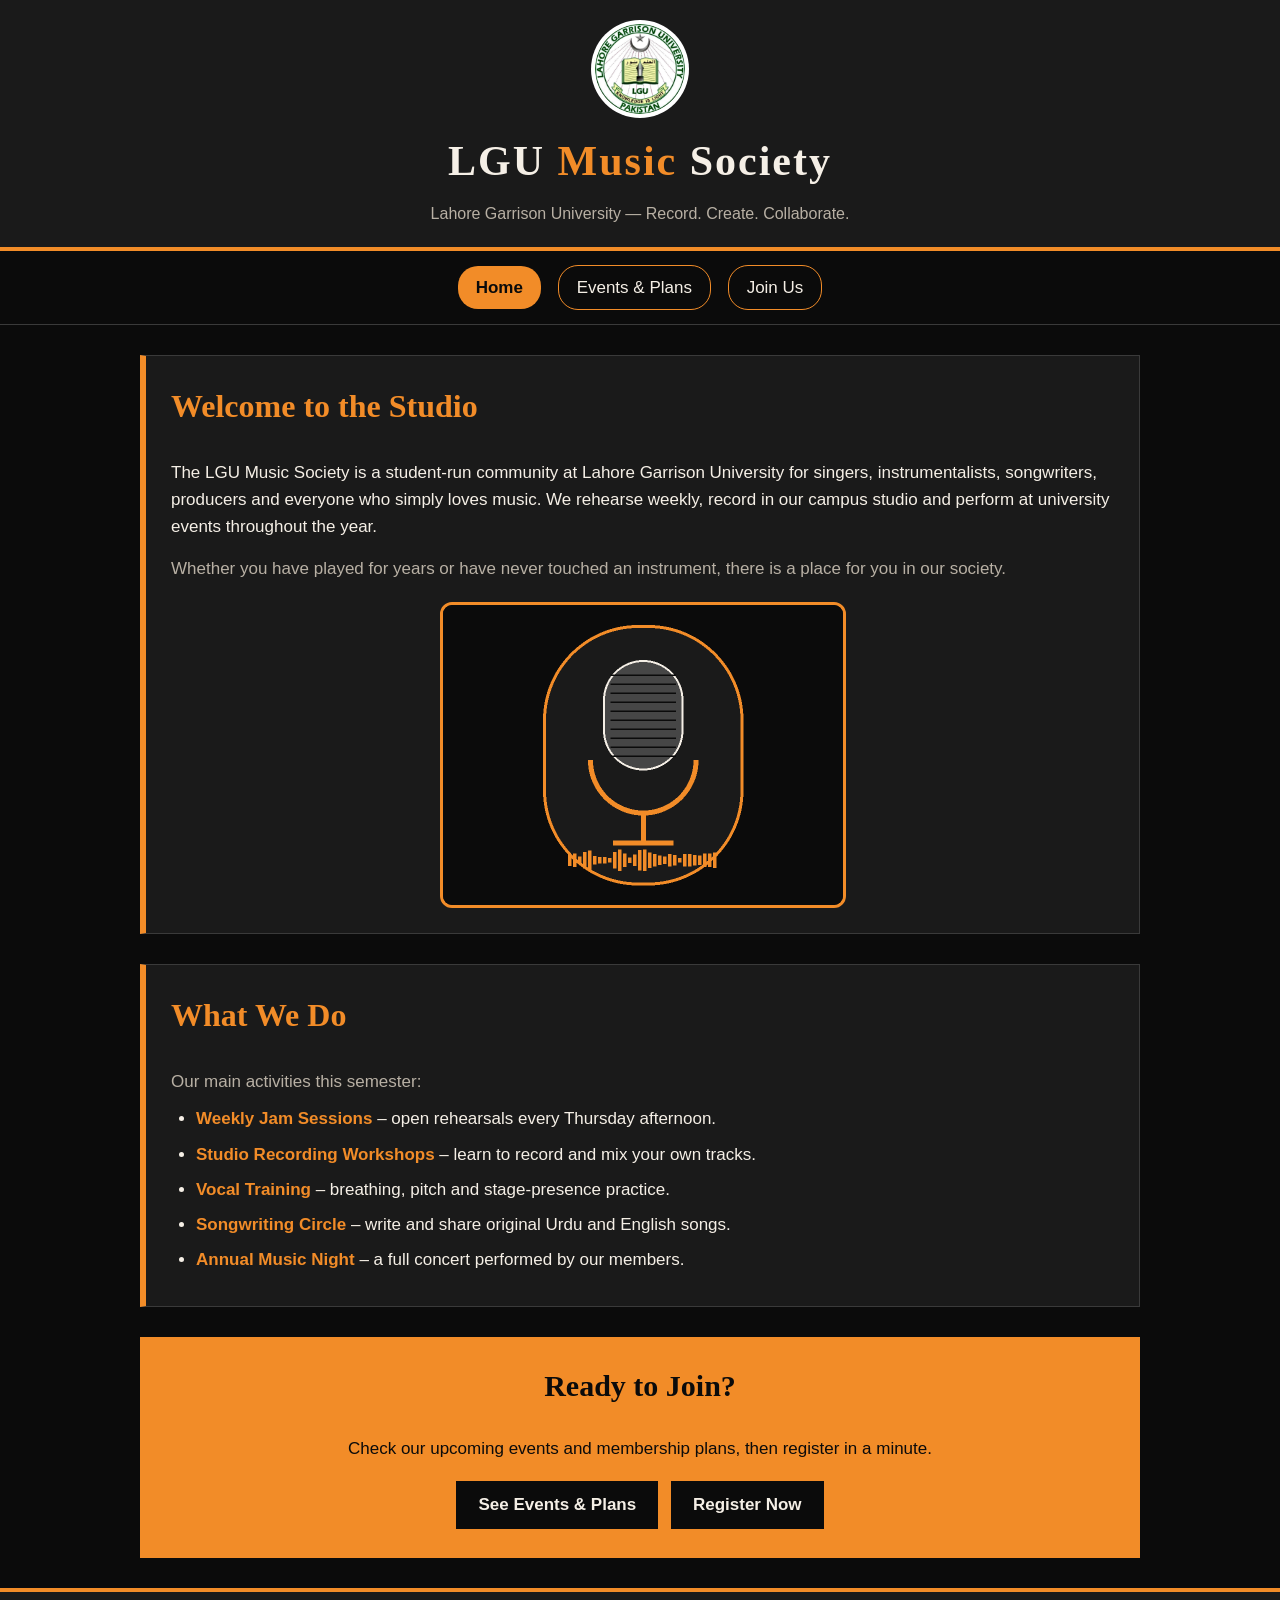
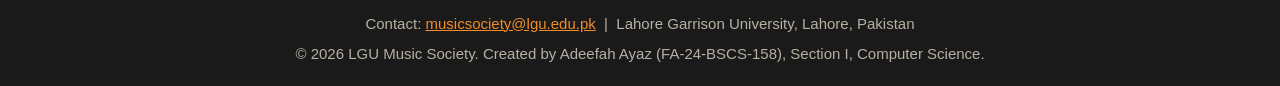
<file: index.html>
<!DOCTYPE html>
<html lang="en">
<head>
  <meta charset="UTF-8">
  <meta name="viewport" content="width=device-width, initial-scale=1.0">
  <meta name="author" content="Adeefah Ayaz (FA-24-BSCS-158)">
  <title>Home | LGU Music Society</title>
  <!-- PAGE 1: Home. CSS method used on this page: INLINE CSS only (style attributes). -->
</head>
<body style="margin:0; background-color:#0b0b0b; color:#f5efe6; font-family:Arial, Helvetica, sans-serif; font-size:17px; line-height:1.6;">

  <!-- ===== HEADER: logo + website title ===== -->
  <header style="background-color:#1a1a1a; border-bottom:4px solid #f28c28; padding:20px 30px; text-align:center;">
    <img src="images/lgu-logo.png" alt="Lahore Garrison University official logo with the motto Knowledge is Light" width="90" height="90" style="display:block; margin:0 auto 10px auto; background-color:#ffffff; border-radius:50%; padding:4px;">
    <h1 style="margin:0; font-family:Georgia, 'Times New Roman', serif; font-size:42px; letter-spacing:2px; color:#f5efe6;">LGU <span style="color:#f28c28;">Music</span> Society</h1>
    <p style="margin:6px 0 0 0; color:#b8b0a4; font-size:16px;">Lahore Garrison University &mdash; Record. Create. Collaborate.</p>
  </header>

  <!-- ===== NAVIGATION: links to all three pages ===== -->
  <nav style="background-color:#0b0b0b; border-bottom:1px solid #3a3a3a; padding:14px; text-align:center;">
    <a href="index.html" style="color:#0b0b0b; background-color:#f28c28; text-decoration:none; font-weight:bold; padding:8px 18px; margin:0 6px; border-radius:20px; display:inline-block;">Home</a>
    <a href="information.html" style="color:#f5efe6; text-decoration:none; padding:8px 18px; margin:0 6px; border:1px solid #f28c28; border-radius:20px; display:inline-block;">Events &amp; Plans</a>
    <a href="registration.html" style="color:#f5efe6; text-decoration:none; padding:8px 18px; margin:0 6px; border:1px solid #f28c28; border-radius:20px; display:inline-block;">Join Us</a>
  </nav>

  <!-- ===== MAIN CONTENT ===== -->
  <main style="max-width:1000px; margin:0 auto; padding:30px 20px;">

    <!-- Section 1: Introduction with image -->
    <section style="background-color:#1a1a1a; border:1px solid #3a3a3a; border-left:6px solid #f28c28; padding:25px; margin-bottom:30px;">
      <h2 style="margin-top:0; font-family:Georgia, 'Times New Roman', serif; font-size:32px; color:#f28c28;">Welcome to the Studio</h2>
      <p style="margin:0 0 15px 0; color:#f5efe6;">The LGU Music Society is a student-run community at Lahore Garrison University for singers, instrumentalists, songwriters, producers and everyone who simply loves music. We rehearse weekly, record in our campus studio and perform at university events throughout the year.</p>
      <p style="margin:0 0 20px 0; color:#b8b0a4;">Whether you have played for years or have never touched an instrument, there is a place for you in our society.</p>
      <!-- Relevant image with descriptive alt text -->
      <img src="images/music-studio.png" alt="Illustration of a studio microphone on a stand above a glowing sound waveform, representing the society's recording studio" width="400" height="300" style="display:block; max-width:100%; height:auto; margin:0 auto; border:3px solid #f28c28; border-radius:12px; background-color:#1a1a1a;">
    </section>

    <!-- Section 2: Activities list -->
    <section style="background-color:#1a1a1a; border:1px solid #3a3a3a; border-left:6px solid #f28c28; padding:25px; margin-bottom:30px;">
      <h2 style="margin-top:0; font-family:Georgia, 'Times New Roman', serif; font-size:32px; color:#f28c28;">What We Do</h2>
      <p style="margin:0 0 10px 0; color:#b8b0a4;">Our main activities this semester:</p>
      <!-- Unordered list of activities (more than four) -->
      <ul style="margin:0; padding-left:25px; color:#f5efe6;">
        <li style="margin-bottom:8px;"><strong style="color:#f28c28;">Weekly Jam Sessions</strong> &ndash; open rehearsals every Thursday afternoon.</li>
        <li style="margin-bottom:8px;"><strong style="color:#f28c28;">Studio Recording Workshops</strong> &ndash; learn to record and mix your own tracks.</li>
        <li style="margin-bottom:8px;"><strong style="color:#f28c28;">Vocal Training</strong> &ndash; breathing, pitch and stage-presence practice.</li>
        <li style="margin-bottom:8px;"><strong style="color:#f28c28;">Songwriting Circle</strong> &ndash; write and share original Urdu and English songs.</li>
        <li style="margin-bottom:8px;"><strong style="color:#f28c28;">Annual Music Night</strong> &ndash; a full concert performed by our members.</li>
      </ul>
    </section>

    <!-- Section 3: Call to action -->
    <section style="background-color:#f28c28; color:#0b0b0b; padding:25px; text-align:center;">
      <h2 style="margin-top:0; font-family:Georgia, 'Times New Roman', serif; font-size:30px; color:#0b0b0b;">Ready to Join?</h2>
      <p style="margin:0 0 15px 0; color:#0b0b0b;">Check our upcoming events and membership plans, then register in a minute.</p>
      <a href="information.html" style="color:#f5efe6; background-color:#0b0b0b; text-decoration:none; font-weight:bold; padding:10px 22px; margin:4px; display:inline-block;">See Events &amp; Plans</a>
      <a href="registration.html" style="color:#f5efe6; background-color:#0b0b0b; text-decoration:none; font-weight:bold; padding:10px 22px; margin:4px; display:inline-block;">Register Now</a>
    </section>

  </main>

  <!-- ===== FOOTER: contact and copyright ===== -->
  <footer style="background-color:#1a1a1a; border-top:4px solid #f28c28; padding:20px; text-align:center; color:#b8b0a4; font-size:15px;">
    <p style="margin:0 0 6px 0;">Contact: <a href="mailto:musicsociety@lgu.edu.pk" style="color:#f28c28;">musicsociety@lgu.edu.pk</a> &nbsp;|&nbsp; Lahore Garrison University, Lahore, Pakistan</p>
    <p style="margin:0;">&copy; 2026 LGU Music Society. Created by Adeefah Ayaz (FA-24-BSCS-158), Section I, Computer Science.</p>
  </footer>

</body>
</html>
</file>
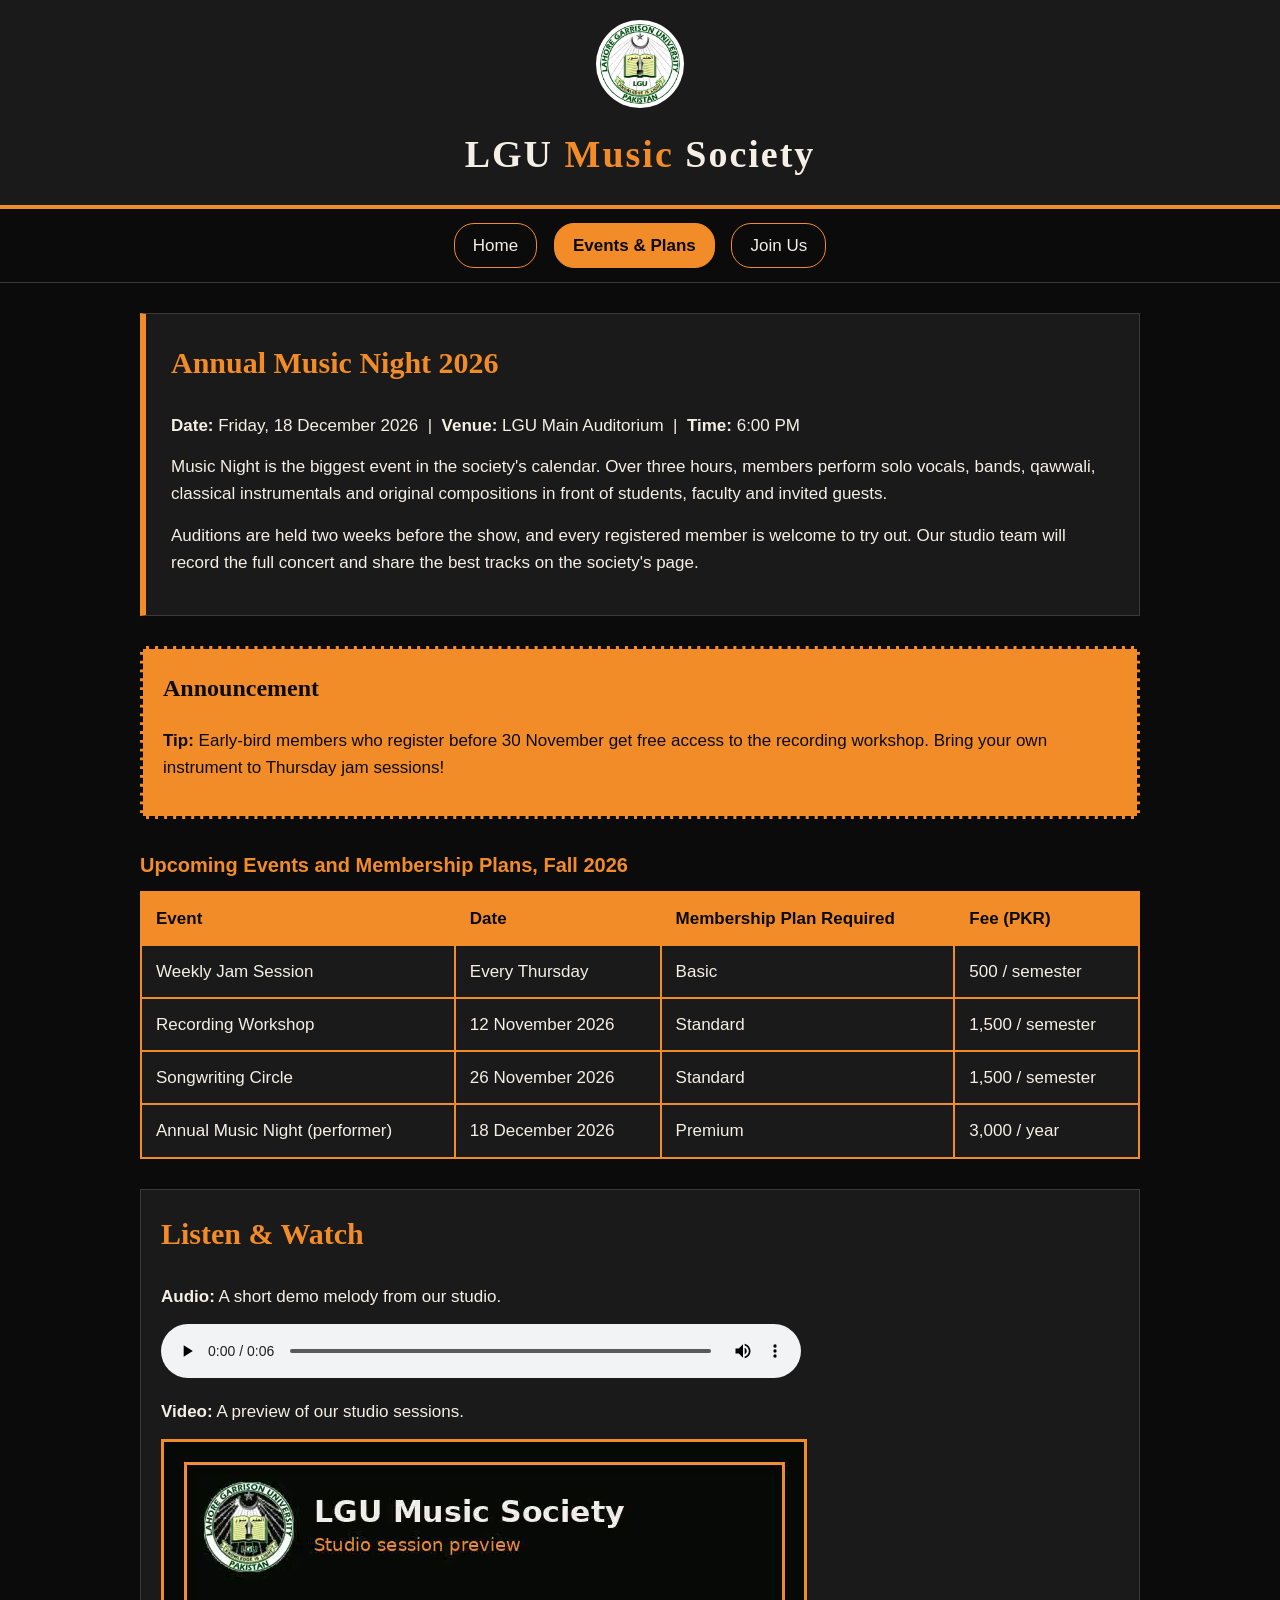
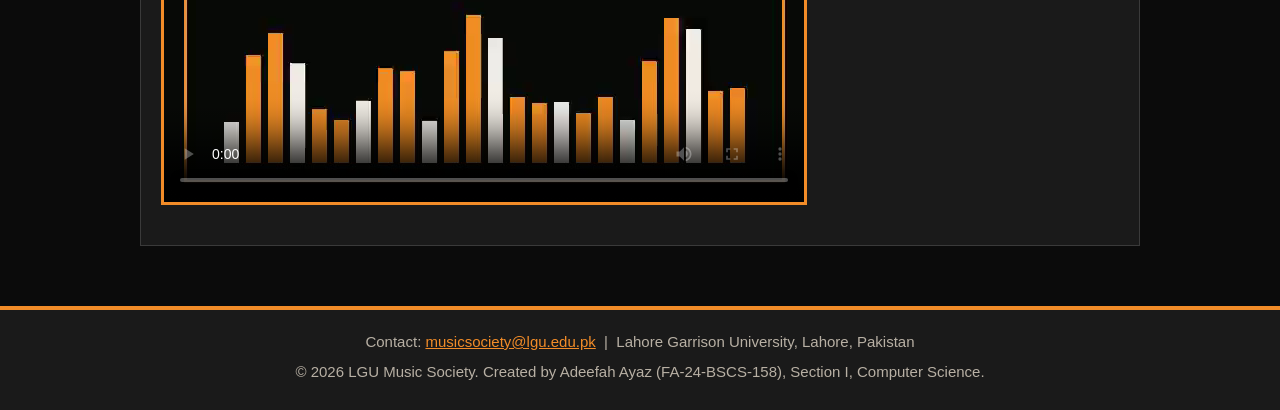
<file: information.html>
<!DOCTYPE html>
<html lang="en">
<head>
  <meta charset="UTF-8">
  <meta name="viewport" content="width=device-width, initial-scale=1.0">
  <meta name="author" content="Adeefah Ayaz (FA-24-BSCS-158)">
  <title>Events and Membership Plans | LGU Music Society</title>
  <!-- PAGE 2: Information. CSS method used on this page: EMBEDDED CSS (style element in head). -->
  <style>
    /* ---------- General page styling ---------- */
    body {
      margin: 0;
      background-color: #0b0b0b;
      color: #f5efe6;
      font-family: Arial, Helvetica, sans-serif;
      font-size: 17px;
      line-height: 1.6;
    }

    /* ELEMENT SELECTOR: styles every <p> and <h2> on the page */
    p {
      color: #f5efe6;
      margin: 0 0 14px 0;
    }
    h2 {
      font-family: Georgia, "Times New Roman", serif;
      color: #f28c28;
      font-size: 30px;
      margin-top: 0;
    }

    header {
      background-color: #1a1a1a;
      border-bottom: 4px solid #f28c28;
      padding: 20px 30px;
      text-align: center;
    }
    header img {
      background-color: #ffffff;
      border-radius: 50%;
      padding: 4px;
    }
    .accent {
      color: #f28c28;
    }

    header h1 {
      margin: 8px 0 0 0;
      font-family: Georgia, "Times New Roman", serif;
      font-size: 38px;
      letter-spacing: 2px;
    }

    nav {
      border-bottom: 1px solid #3a3a3a;
      padding: 14px;
      text-align: center;
    }
    nav a {
      color: #f5efe6;
      text-decoration: none;
      padding: 8px 18px;
      margin: 0 6px;
      border: 1px solid #f28c28;
      border-radius: 20px;
      display: inline-block;
    }
    /* Hover feedback on navigation links */
    nav a:hover {
      background-color: #f28c28;
      color: #0b0b0b;
    }

    /* ATTRIBUTE SELECTOR: matches the link whose href is "information.html" (current page) */
    a[href="information.html"] {
      background-color: #f28c28;
      color: #0b0b0b;
      font-weight: bold;
    }

    main {
      max-width: 1000px;
      margin: 0 auto;
      padding: 30px 20px;
    }

    /* ID SELECTOR: the main event article */
    #event-article {
      background-color: #1a1a1a;
      border: 1px solid #3a3a3a;
      border-left: 6px solid #f28c28;
      padding: 25px;
      margin-bottom: 30px;
    }

    /* CLASS SELECTOR: used by the aside (announcement) box */
    .notice {
      background-color: #f28c28;
      color: #0b0b0b;
      border: 3px dashed #0b0b0b;
      padding: 20px;
      margin-bottom: 30px;
    }
    .notice h2,
    .notice p {
      color: #0b0b0b;
    }
    .notice h2 {
      font-size: 24px;
    }

    .media-block {
      background-color: #1a1a1a;
      border: 1px solid #3a3a3a;
      padding: 20px;
      margin-bottom: 30px;
    }
    audio,
    video {
      display: block;
      width: 100%;
      max-width: 640px;
      margin: 10px 0 20px 0;
    }
    video {
      border: 3px solid #f28c28;
    }

    /* ---------- Table styling: visible borders, padding, distinct header ---------- */
    .table-wrap {
      overflow-x: auto;
      margin-bottom: 30px;
    }
    table {
      width: 100%;
      border-collapse: collapse;
      background-color: #1a1a1a;
    }
    caption {
      caption-side: top;
      text-align: left;
      font-weight: bold;
      font-size: 20px;
      color: #f28c28;
      padding-bottom: 10px;
    }
    th,
    td {
      border: 2px solid #f28c28;
      padding: 12px 14px;
      text-align: left;
    }
    th {
      background-color: #f28c28;
      color: #0b0b0b;
    }
    tbody tr:hover {
      background-color: #2b2b2b;
    }

    footer {
      background-color: #1a1a1a;
      border-top: 4px solid #f28c28;
      padding: 20px;
      text-align: center;
      color: #b8b0a4;
      font-size: 15px;
    }
    footer p {
      color: #b8b0a4;
      margin: 0 0 6px 0;
    }
    footer a {
      color: #f28c28;
    }
  </style>
</head>
<body>

  <!-- ===== HEADER ===== -->
  <header>
    <img src="images/lgu-logo.png" alt="Lahore Garrison University official logo with the motto Knowledge is Light" width="80" height="80">
    <h1>LGU <span class="accent">Music</span> Society</h1>
  </header>

  <!-- ===== NAVIGATION ===== -->
  <nav>
    <a href="index.html">Home</a>
    <a href="information.html">Events &amp; Plans</a>
    <a href="registration.html">Join Us</a>
  </nav>

  <main>

    <!-- ===== ARTICLE: one self-contained event description ===== -->
    <article id="event-article">
      <h2>Annual Music Night 2026</h2>
      <p><strong>Date:</strong> Friday, 18 December 2026 &nbsp;|&nbsp; <strong>Venue:</strong> LGU Main Auditorium &nbsp;|&nbsp; <strong>Time:</strong> 6:00 PM</p>
      <p>Music Night is the biggest event in the society's calendar. Over three hours, members perform solo vocals, bands, qawwali, classical instrumentals and original compositions in front of students, faculty and invited guests.</p>
      <p>Auditions are held two weeks before the show, and every registered member is welcome to try out. Our studio team will record the full concert and share the best tracks on the society's page.</p>
    </article>

    <!-- ===== ASIDE: related announcement ===== -->
    <aside class="notice">
      <h2>Announcement</h2>
      <p><strong>Tip:</strong> Early-bird members who register before 30 November get free access to the recording workshop. Bring your own instrument to Thursday jam sessions!</p>
    </aside>

    <!-- ===== TABLE: events and membership plans ===== -->
    <section class="table-wrap">
      <table>
        <caption>Upcoming Events and Membership Plans, Fall 2026</caption>
        <thead>
          <tr>
            <th scope="col">Event</th>
            <th scope="col">Date</th>
            <th scope="col">Membership Plan Required</th>
            <th scope="col">Fee (PKR)</th>
          </tr>
        </thead>
        <tbody>
          <tr>
            <td>Weekly Jam Session</td>
            <td>Every Thursday</td>
            <td>Basic</td>
            <td>500 / semester</td>
          </tr>
          <tr>
            <td>Recording Workshop</td>
            <td>12 November 2026</td>
            <td>Standard</td>
            <td>1,500 / semester</td>
          </tr>
          <tr>
            <td>Songwriting Circle</td>
            <td>26 November 2026</td>
            <td>Standard</td>
            <td>1,500 / semester</td>
          </tr>
          <tr>
            <td>Annual Music Night (performer)</td>
            <td>18 December 2026</td>
            <td>Premium</td>
            <td>3,000 / year</td>
          </tr>
        </tbody>
      </table>
    </section>

    <!-- ===== AUDIO AND VIDEO ===== -->
    <section class="media-block">
      <h2>Listen &amp; Watch</h2>

      <p><strong>Audio:</strong> A short demo melody from our studio.</p>
      <!-- Audio with controls and fallback text -->
      <audio controls>
        <source src="media/jam-session.mp3" type="audio/mpeg">
        <source src="media/jam-session.ogg" type="audio/ogg">
        Your browser does not support the audio element. You can <a href="media/jam-session.mp3">download the audio clip</a> instead.
      </audio>

      <p><strong>Video:</strong> A preview of our studio sessions.</p>
      <!-- Video with controls and fallback text -->
      <video controls width="640" height="360" poster="media/studio-poster.png">
        <source src="media/studio-preview.mp4" type="video/mp4">
        Your browser does not support the video element. You can <a href="media/studio-preview.mp4">download the video clip</a> instead.
      </video>
    </section>

  </main>

  <!-- ===== FOOTER ===== -->
  <footer>
    <p>Contact: <a href="mailto:musicsociety@lgu.edu.pk">musicsociety@lgu.edu.pk</a> &nbsp;|&nbsp; Lahore Garrison University, Lahore, Pakistan</p>
    <p>&copy; 2026 LGU Music Society. Created by Adeefah Ayaz (FA-24-BSCS-158), Section I, Computer Science.</p>
  </footer>

</body>
</html>
</file>
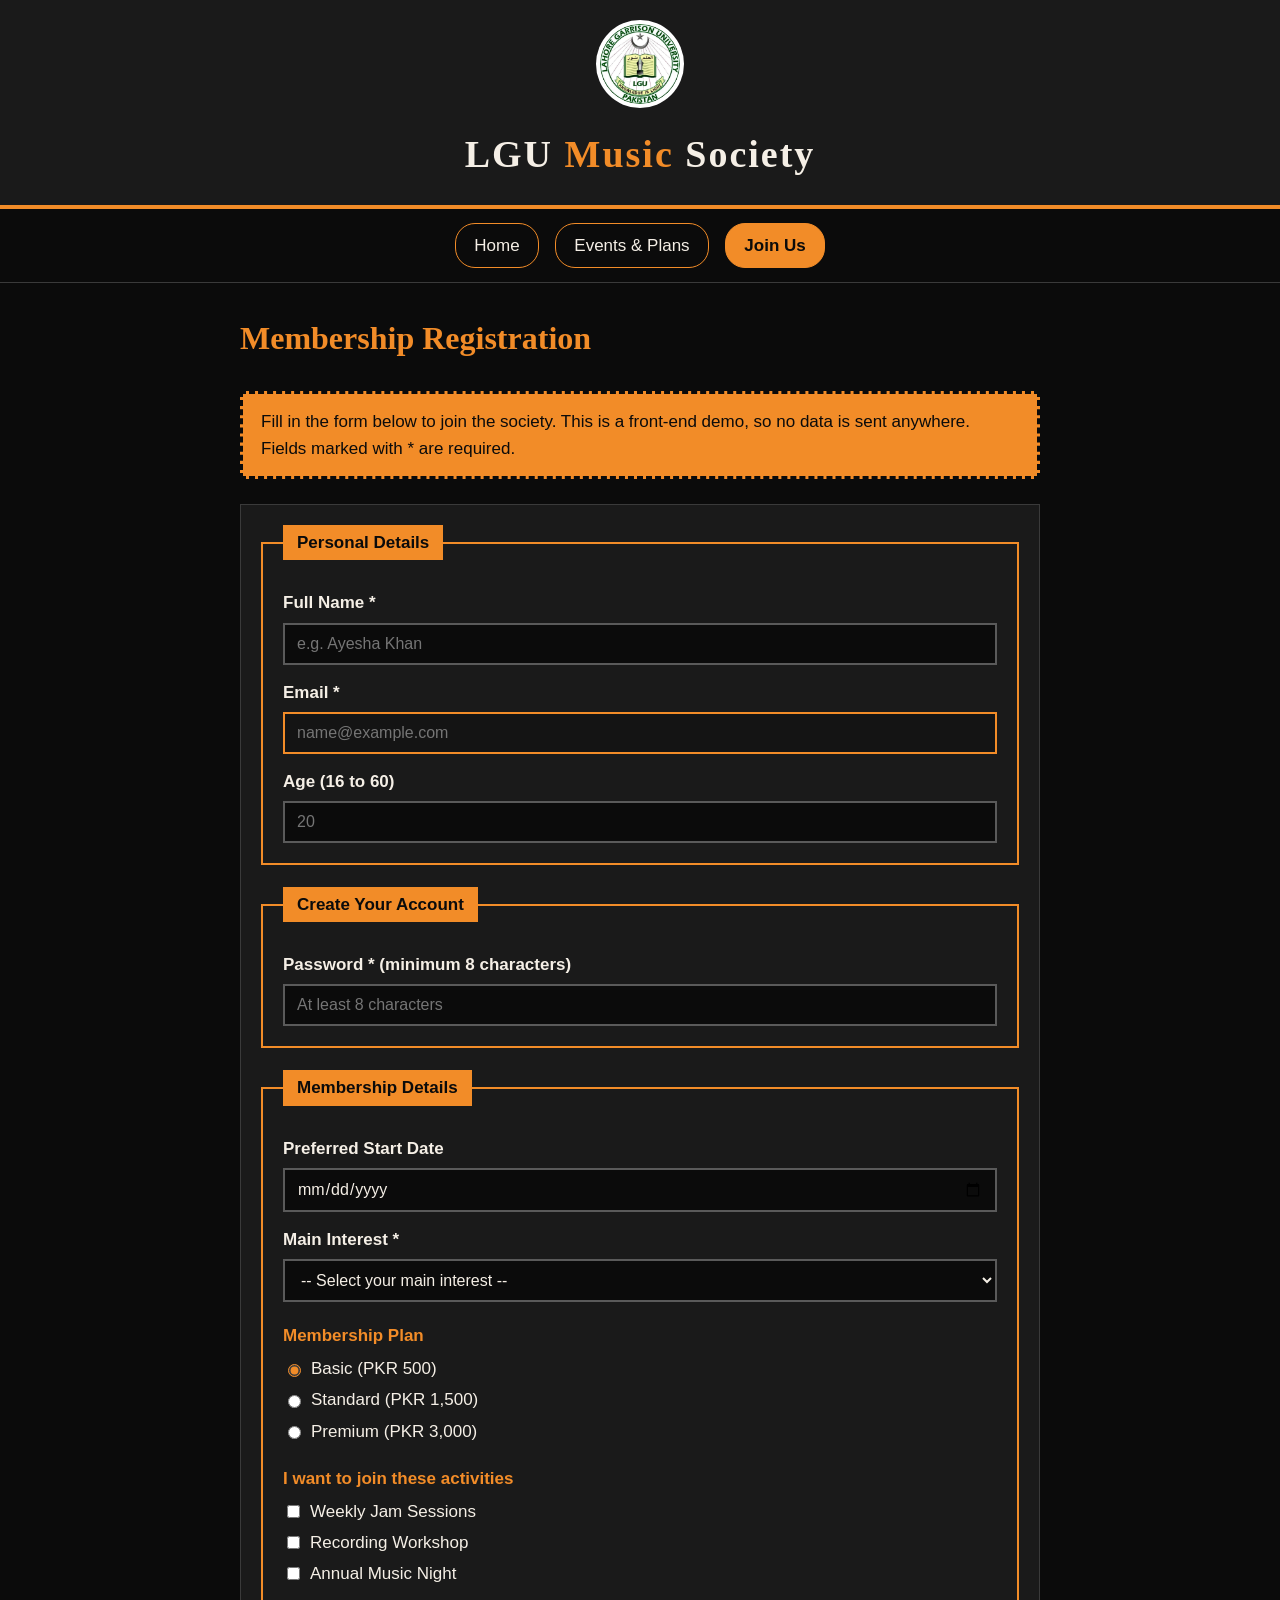
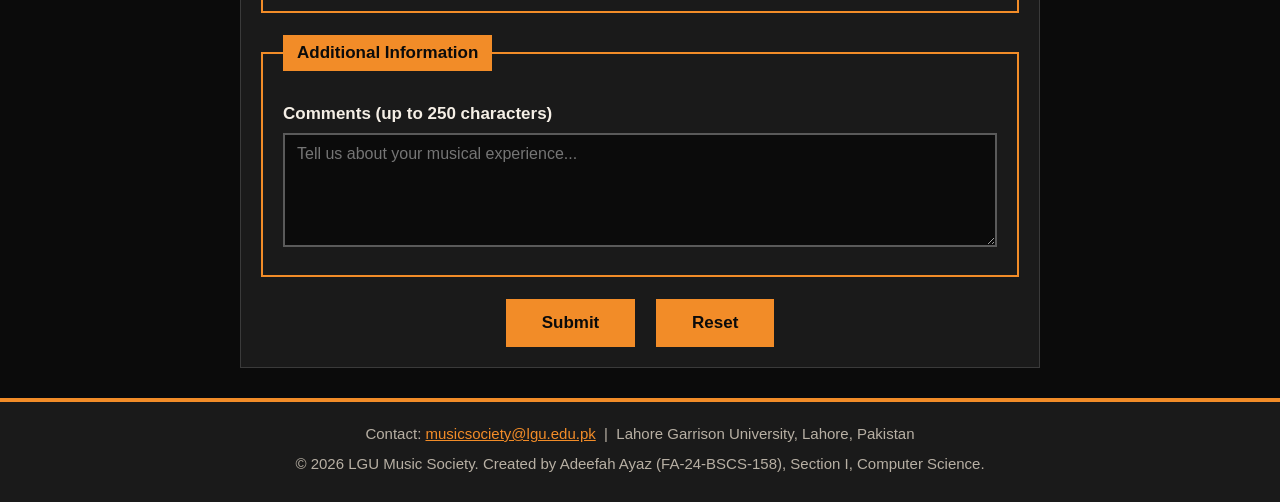
<file: registration.html>
<!DOCTYPE html>
<html lang="en">
<head>
  <meta charset="UTF-8">
  <meta name="viewport" content="width=device-width, initial-scale=1.0">
  <meta name="author" content="Adeefah Ayaz (FA-24-BSCS-158)">
  <title>Membership Registration | LGU Music Society</title>
  <!-- PAGE 3: Registration form. CSS method used on this page: EXTERNAL CSS (style.css). -->
  <link rel="stylesheet" href="style.css">
</head>
<body>

  <!-- ===== HEADER ===== -->
  <header>
    <img src="images/lgu-logo.png" alt="Lahore Garrison University official logo with the motto Knowledge is Light" width="80" height="80">
    <h1>LGU <span class="accent">Music</span> Society</h1>
  </header>

  <!-- ===== NAVIGATION ===== -->
  <nav>
    <a href="index.html">Home</a>
    <a href="information.html">Events &amp; Plans</a>
    <a href="registration.html">Join Us</a>
  </nav>

  <main>
    <section>
      <h2>Membership Registration</h2>
      <p class="notice">Fill in the form below to join the society. This is a front-end demo, so no data is sent anywhere. Fields marked with * are required.</p>

      <!-- ===== REGISTRATION FORM ===== -->
      <form id="registration-form" action="#" method="get">

        <!-- Group 1: personal details -->
        <fieldset>
          <legend>Personal Details</legend>

          <label for="full-name">Full Name *</label>
          <input type="text" id="full-name" name="full_name" placeholder="e.g. Ayesha Khan" required>

          <label for="email">Email *</label>
          <input type="email" id="email" name="email" placeholder="name@example.com" required>

          <label for="age">Age (16 to 60)</label>
          <input type="number" id="age" name="age" min="16" max="60" placeholder="20">
        </fieldset>

        <!-- Group 2: account creation (password field) -->
        <fieldset>
          <legend>Create Your Account</legend>

          <label for="password">Password * (minimum 8 characters)</label>
          <input type="password" id="password" name="password" minlength="8" placeholder="At least 8 characters" required>
        </fieldset>

        <!-- Group 3: membership choices -->
        <fieldset>
          <legend>Membership Details</legend>

          <label for="start-date">Preferred Start Date</label>
          <input type="date" id="start-date" name="start_date">

          <label for="instrument">Main Interest *</label>
          <select id="instrument" name="main_interest" required>
            <option value="" selected disabled>-- Select your main interest --</option>
            <option value="vocals">Vocals</option>
            <option value="guitar">Guitar</option>
            <option value="keys">Keyboard / Piano</option>
            <option value="production">Music Production</option>
          </select>

          <!-- Radio group: only one plan can be selected -->
          <p class="group-title">Membership Plan</p>
          <div class="choice">
            <input type="radio" id="plan-basic" name="plan" value="basic" checked>
            <label for="plan-basic">Basic (PKR 500)</label>
          </div>
          <div class="choice">
            <input type="radio" id="plan-standard" name="plan" value="standard">
            <label for="plan-standard">Standard (PKR 1,500)</label>
          </div>
          <div class="choice">
            <input type="radio" id="plan-premium" name="plan" value="premium">
            <label for="plan-premium">Premium (PKR 3,000)</label>
          </div>

          <!-- Independent checkboxes: any number can be selected -->
          <p class="group-title">I want to join these activities</p>
          <div class="choice">
            <input type="checkbox" id="act-jam" name="activity_jam" value="yes">
            <label for="act-jam">Weekly Jam Sessions</label>
          </div>
          <div class="choice">
            <input type="checkbox" id="act-workshop" name="activity_workshop" value="yes">
            <label for="act-workshop">Recording Workshop</label>
          </div>
          <div class="choice">
            <input type="checkbox" id="act-night" name="activity_night" value="yes">
            <label for="act-night">Annual Music Night</label>
          </div>
        </fieldset>

        <!-- Group 4: additional information -->
        <fieldset>
          <legend>Additional Information</legend>
          <label for="comments">Comments (up to 250 characters)</label>
          <textarea id="comments" name="comments" rows="5" cols="40" maxlength="250" placeholder="Tell us about your musical experience..."></textarea>
        </fieldset>

        <!-- Buttons -->
        <div class="buttons">
          <button type="submit">Submit</button>
          <button type="reset">Reset</button>
        </div>

      </form>
    </section>
  </main>

  <!-- ===== FOOTER ===== -->
  <footer>
    <p>Contact: <a href="mailto:musicsociety@lgu.edu.pk">musicsociety@lgu.edu.pk</a> &nbsp;|&nbsp; Lahore Garrison University, Lahore, Pakistan</p>
    <p>&copy; 2026 LGU Music Society. Created by Adeefah Ayaz (FA-24-BSCS-158), Section I, Computer Science.</p>
  </footer>

</body>
</html>
</file>
<file: style.css>
/* =====================================================
   style.css - EXTERNAL stylesheet for registration.html
   LGU Music Society | Adeefah Ayaz | FA-24-BSCS-158
   Theme: flat black and amber (no gradients)
   ===================================================== */

/* ---------- Page basics ---------- */
body {
  margin: 0;
  background-color: #0b0b0b;
  color: #f5efe6;
  font-family: Arial, Helvetica, sans-serif;
  font-size: 17px;
  line-height: 1.6;
}

/* ELEMENT SELECTOR: styles every <h2> and <p> */
h2 {
  font-family: Georgia, "Times New Roman", serif;
  color: #f28c28;
  font-size: 32px;
  margin-top: 0;
}
p {
  color: #f5efe6;
  margin: 0 0 14px 0;
}

.accent {
  color: #f28c28;
}

header {
  background-color: #1a1a1a;
  border-bottom: 4px solid #f28c28;
  padding: 20px 30px;
  text-align: center;
}
header img {
  background-color: #ffffff;
  border-radius: 50%;
  padding: 4px;
}
header h1 {
  margin: 8px 0 0 0;
  font-family: Georgia, "Times New Roman", serif;
  font-size: 38px;
  letter-spacing: 2px;
}

/* ---------- Navigation with :hover feedback ---------- */
nav {
  border-bottom: 1px solid #3a3a3a;
  padding: 14px;
  text-align: center;
}
nav a {
  color: #f5efe6;
  text-decoration: none;
  padding: 8px 18px;
  margin: 0 6px;
  border: 1px solid #f28c28;
  border-radius: 20px;
  display: inline-block;
}
nav a:hover {
  background-color: #f28c28;
  color: #0b0b0b;
}

/* ATTRIBUTE SELECTOR: highlights the link to the current page */
nav a[href="registration.html"] {
  background-color: #f28c28;
  color: #0b0b0b;
  font-weight: bold;
}

main {
  max-width: 800px;
  margin: 0 auto;
  padding: 30px 20px;
}

/* CLASS SELECTOR: info box above the form */
.notice {
  background-color: #f28c28;
  color: #0b0b0b;
  border: 3px dashed #0b0b0b;
  padding: 14px 18px;
  margin-bottom: 25px;
}

/* ID SELECTOR: the form container */
#registration-form {
  background-color: #1a1a1a;
  border: 1px solid #3a3a3a;
  padding: 20px;
}

/* ---------- Fieldsets, legends, labels ---------- */
fieldset {
  border: 2px solid #f28c28;
  margin: 0 0 22px 0;
  padding: 15px 20px 20px 20px;
}
legend {
  background-color: #f28c28;
  color: #0b0b0b;
  font-weight: bold;
  padding: 4px 14px;
}
label {
  display: block;
  margin: 14px 0 6px 0;
  font-weight: bold;
  color: #f5efe6;
}
.group-title {
  margin: 20px 0 6px 0;
  font-weight: bold;
  color: #f28c28;
}

/* ---------- Text-type controls ---------- */
input,
select,
textarea {
  width: 100%;
  box-sizing: border-box;
  padding: 10px 12px;
  background-color: #0b0b0b;
  color: #f5efe6;
  border: 2px solid #5a5a5a;
  font-family: inherit;
  font-size: 16px;
}

/* ATTRIBUTE SELECTOR: email input gets its own amber border */
input[type="email"] {
  border: 2px solid #f28c28;
  background-color: #141414;
}

/* :focus feedback on every input */
input:focus,
select:focus,
textarea:focus {
  outline: none;
  border-color: #f28c28;
  background-color: #262626;
}

/* ---------- Radio buttons and checkboxes ---------- */
.choice {
  display: flex;
  align-items: center;
  margin-bottom: 4px;
}
.choice input {
  width: auto;
  margin-right: 10px;
  accent-color: #f28c28;
}
.choice label {
  display: inline;
  margin: 0;
  font-weight: normal;
}

textarea {
  resize: vertical;
}

/* ---------- Buttons with :hover feedback ---------- */
.buttons {
  text-align: center;
}
button {
  background-color: #f28c28;
  color: #0b0b0b;
  border: 2px solid #f28c28;
  padding: 12px 34px;
  margin: 0 8px;
  font-size: 17px;
  font-weight: bold;
  cursor: pointer;
}
button:hover {
  background-color: #0b0b0b;
  color: #f28c28;
}
button:focus {
  outline: 3px solid #f5efe6;
}

/* ---------- Footer ---------- */
footer {
  background-color: #1a1a1a;
  border-top: 4px solid #f28c28;
  padding: 20px;
  text-align: center;
  color: #b8b0a4;
  font-size: 15px;
}
footer p {
  color: #b8b0a4;
  margin: 0 0 6px 0;
}
footer a {
  color: #f28c28;
}
</file>
